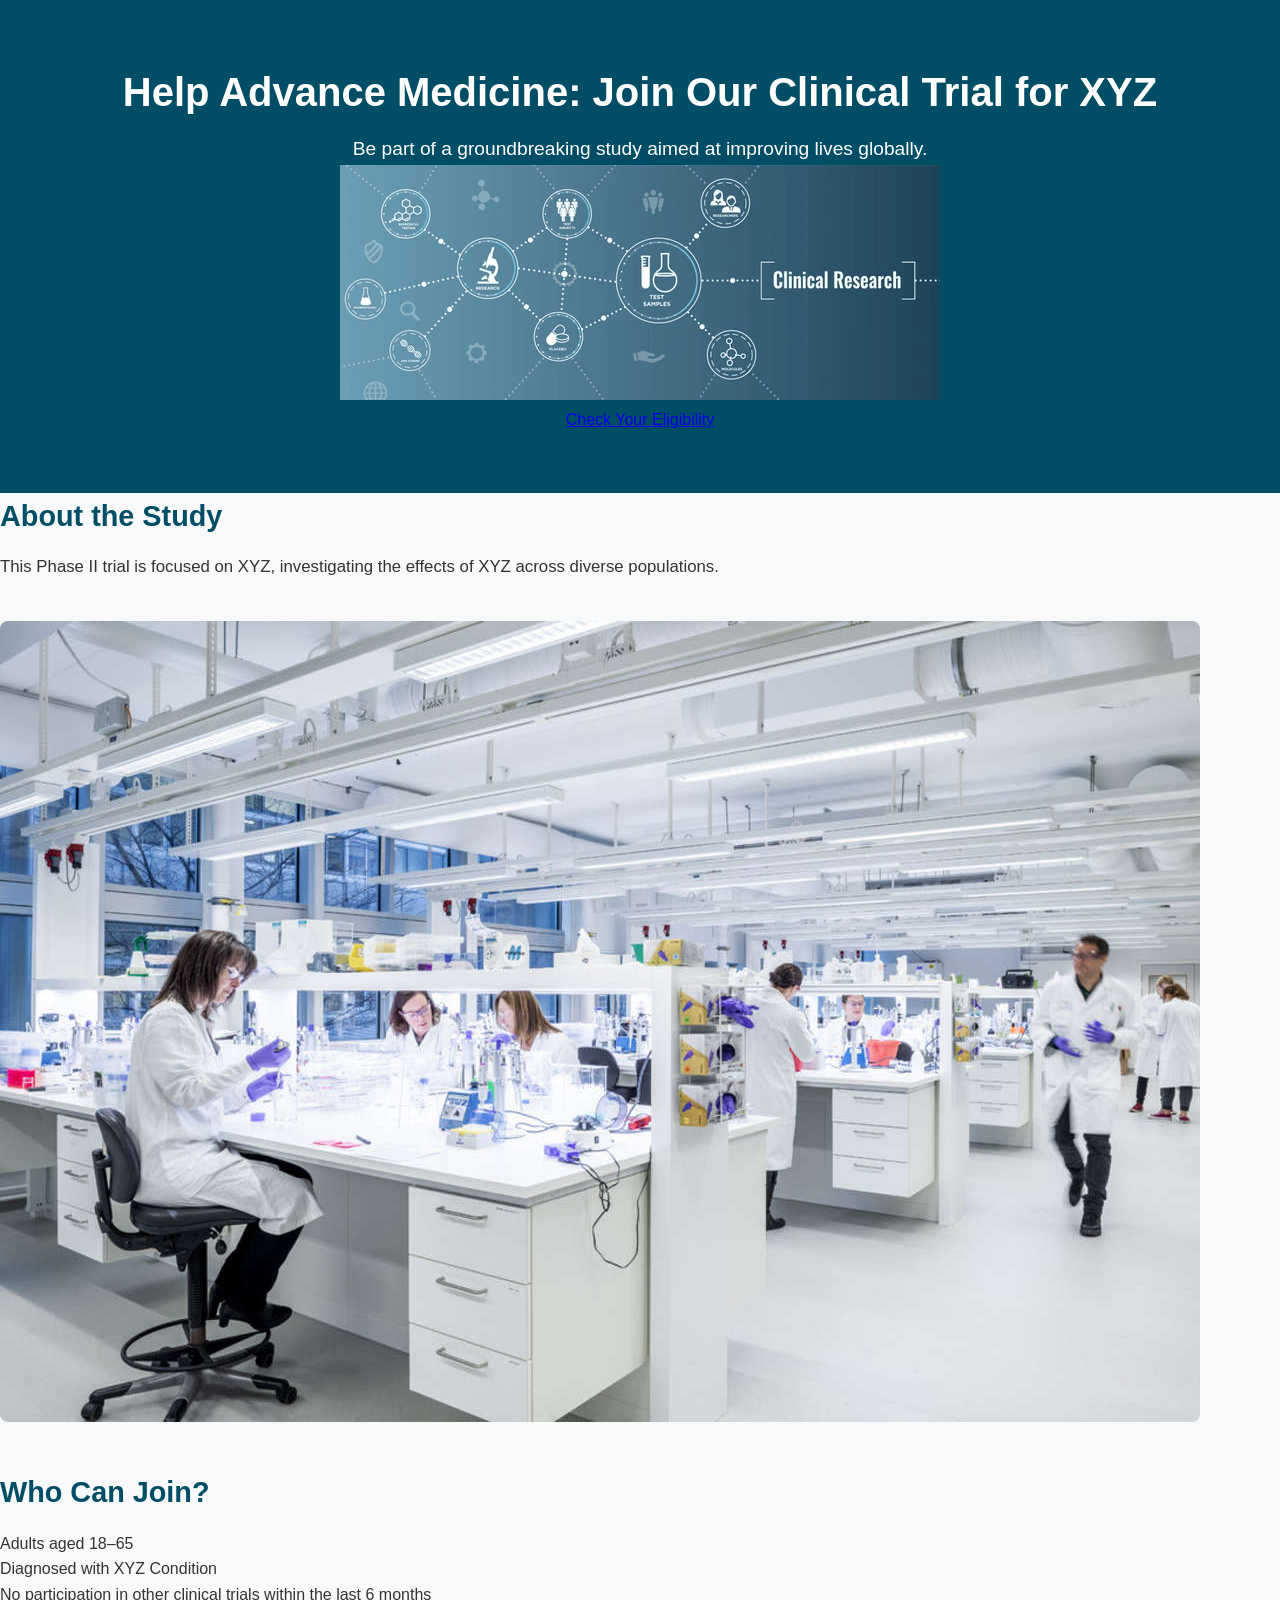
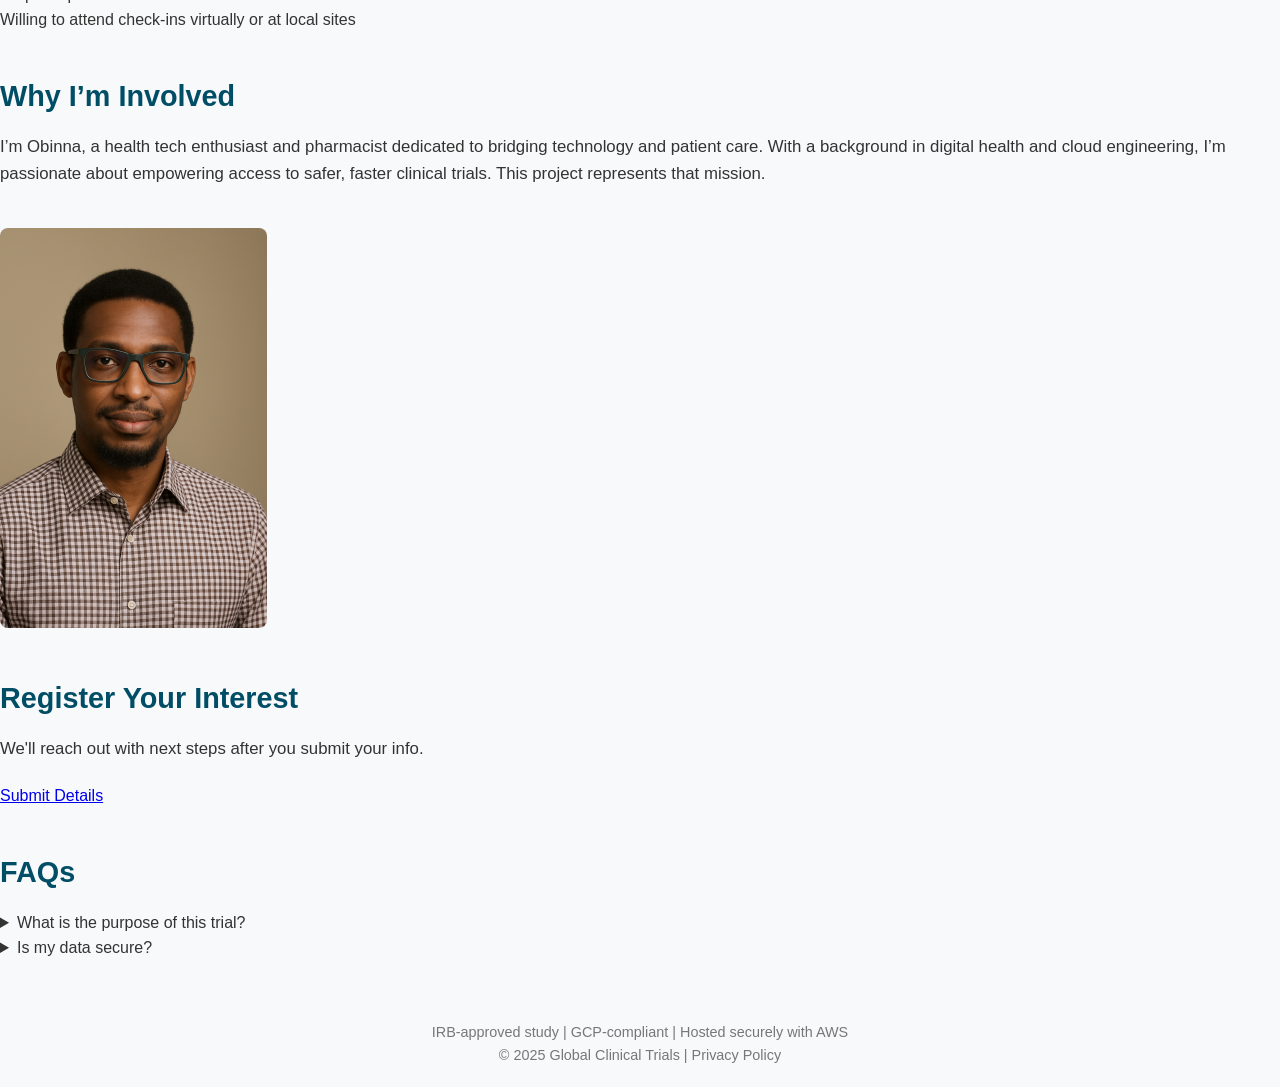
<file: Clinical-Trials/index.html>
<!DOCTYPE html>
<html lang="en">
<head>
  <meta charset="UTF-8" />
  <meta name="viewport" content="width=device-width, initial-scale=1.0"/>
  <title>Join Our Clinical Trial | XYZ</title>
  <link rel="stylesheet" href="styles.css" />
</head>
<body>

<header>
  <div class="hero">
    <h1>Help Advance Medicine: Join Our Clinical Trial for XYZ</h1>
    <p>Be part of a groundbreaking study aimed at improving lives globally.</p>
    <img src="images/clinical-research.png" alt="Clinical Research Banner"/>
    <p>                                                          </p>
    <a href="#form" class="cta-button">Check Your Eligibility</a>
  </div>
</header>

<main>
  <section id="about">
    <h2>About the Study</h2>
    <p>This Phase II trial is focused on XYZ, investigating the effects of XYZ across diverse populations.</p>
    <img src="images/clinical-trials-lab.png" alt="Study Research"/>
  </section>

  <section id="eligibility">
    <h2>Who Can Join?</h2>
    <ul>
      <li>Adults aged 18–65</li>
      <li>Diagnosed with XYZ Condition</li>
      <li>No participation in other clinical trials within the last 6 months</li>
      <li>Willing to attend check-ins virtually or at local sites</li>
    </ul>
  </section>

  <section id="your-mission">
    <h2>Why I’m Involved</h2>
    <p>I’m Obinna, a health tech enthusiast and pharmacist dedicated to bridging technology and patient care. With a background in digital health and cloud engineering, I’m passionate about empowering access to safer, faster clinical trials. This project represents that mission.</p>
    <img src="images/myimage.png" alt="Your portrait or presentation image"/>
  </section>

  <section id="form">
    <h2>Register Your Interest</h2>
    <p>We'll reach out with next steps after you submit your info.</p>
    <a href="https://forms.gle/exampleform" target="_blank" class="cta-button">Submit Details</a>
  </section>

  <section id="faqs">
    <h2>FAQs</h2>
    <details>
      <summary>What is the purpose of this trial?</summary>
      <p>To evaluate the safety and effectiveness of XYZ.</p>
    </details>
    <details>
      <summary>Is my data secure?</summary>
      <p>Yes. This site is hosted on AWS using encrypted HTTPS and does not store sensitive data directly.</p>
    </details>
  </section>
</main>

<footer>
  <p>IRB-approved study | GCP-compliant | Hosted securely with AWS</p>
  <p>&copy; 2025 Global Clinical Trials | Privacy Policy</p>
</footer>

</body>
</html>
</file>
<file: Clinical-Trials/styles.css>
/* General Reset */
* {
  margin: 0;
  padding: 0;
  box-sizing: border-box;
}

body {
  font-family: 'Segoe UI', Tahoma, Geneva, Verdana, sans-serif;
  line-height: 1.6;
  background-color: #f8f9fa;
  color: #333;
}

/* Header Section */
header {
  background: #48e1a1;
  color: white;
  padding: 60px 20px;
  text-align: center;
}

header h1 {
  font-size: 2.5em;
  margin-bottom: 10px;
}

header p {
  font-size: 1.2em;
}

/* Main Content */
.container {
  width: 90%;
  max-width: 1200px;
  margin: 40px auto;
}

/* Sections */
section {
  margin-bottom: 40px;
}

section h2 {
  color: #42d558;
  font-size: 1.8em;
  margin-bottom: 15px;
}

section p {
  margin-bottom: 20px;
  font-size: 1.05em;
}

section img {
  max-width: 100%;
  border-radius: 8px;
  margin-top: 20px;
}

/* Testimonial or Bio Section */
.testimonial {
  background-color: #e6f2f2;
  padding: 30px;
  border-left: 5px solid #007080;
  margin-top: 40px;
}

.testimonial p {
  font-style: italic;
  margin-bottom: 10px;
}

.testimonial .author {
  font-weight: bold;
  color: #004d66;
}

/* Call to Action */
.cta {
  background-color: #007080;
  color: white;
  text-align: center;
  padding: 40px 20px;
  border-radius: 8px;
}

.cta h3 {
  font-size: 1.8em;
  margin-bottom: 20px;
}

.cta a {
  background-color: white;
  color: #007080;
  padding: 12px 25px;
  text-decoration: none;
  font-weight: bold;
  border-radius: 4px;
}

.cta a:hover {
  background-color: #e0f0f0;
}

/* Footer */
footer {
  text-align: center;
  font-size: 0.9em;
  color: #777;
  padding: 20px 0;
}
/* General Reset */
* {
  margin: 0;
  padding: 0;
  box-sizing: border-box;
}

body {
  font-family: 'Segoe UI', Tahoma, Geneva, Verdana, sans-serif;
  line-height: 1.6;
  background-color: #f8f9fa;
  color: #333;
}

/* Header Section */
header {
  background: #004d66;
  color: white;
  padding: 60px 20px;
  text-align: center;
}

header h1 {
  font-size: 2.5em;
  margin-bottom: 10px;
}

header p {
  font-size: 1.2em;
}

/* Main Content */
.container {
  width: 90%;
  max-width: 1200px;
  margin: 40px auto;
}

/* Sections */
section {
  margin-bottom: 40px;
}

section h2 {
  color: #004d66;
  font-size: 1.8em;
  margin-bottom: 15px;
}

section p {
  margin-bottom: 20px;
  font-size: 1.05em;
}

section img {
  max-width: 100%;
  border-radius: 8px;
  margin-top: 20px;
}

/* Testimonial or Bio Section */
.testimonial {
  background-color: #e6f2f2;
  padding: 30px;
  border-left: 5px solid #007080;
  margin-top: 40px;
}

.testimonial p {
  font-style: italic;
  margin-bottom: 10px;
}

.testimonial .author {
  font-weight: bold;
  color: #004d66;
}

/* Call to Action */
.cta {
  background-color: #007080;
  color: white;
  text-align: center;
  padding: 40px 20px;
  border-radius: 8px;
}

.cta h3 {
  font-size: 1.8em;
  margin-bottom: 20px;
}

.cta a {
  background-color: white;
  color: #007080;
  padding: 12px 25px;
  text-decoration: none;
  font-weight: bold;
  border-radius: 4px;
}

.cta a:hover {
  background-color: #e0f0f0;
}

/* Footer */
footer {
  text-align: center;
  font-size: 0.9em;
  color: #777;
  padding: 20px 0;
}
</file>
